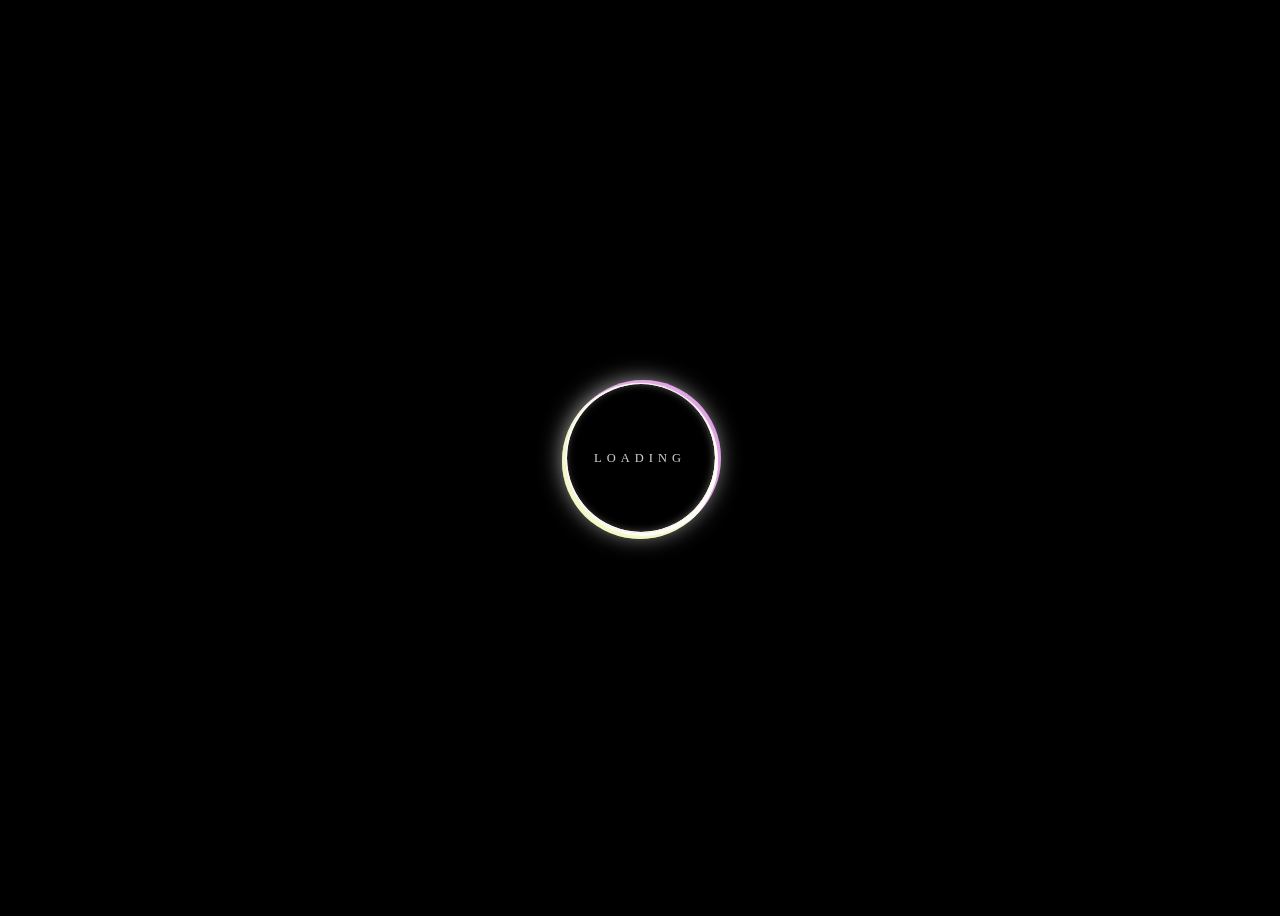
<file: 按钮旋转特效/index.html>
<!DOCTYPE html>
<html lang="en" >
<head>
  <meta charset="UTF-8">
  <title>Android Neon Loader</title>
  <style>
html {
font-size: 100%;
-webkit-font-smoothing: antialiased;
-moz-osx-font-smoothing: grayscale;
}

body {
  display: flex;
  justify-content: center;
  align-items: center;
  background-color: #000;
  height: 100vh;
  overflow: hidden;
}
</style>
<link rel="stylesheet" href="./style.css">

</head>
<body>
<!-- partial:index.partial.html -->
<div class="Loader" data-text="Loading">
  <span class="Loader__Circle"></span>
  <span class="Loader__Circle"></span>
  <span class="Loader__Circle"></span>
  <span class="Loader__Circle"></span>
</div>
<!-- partial -->
  
</body>
</html>
</file>
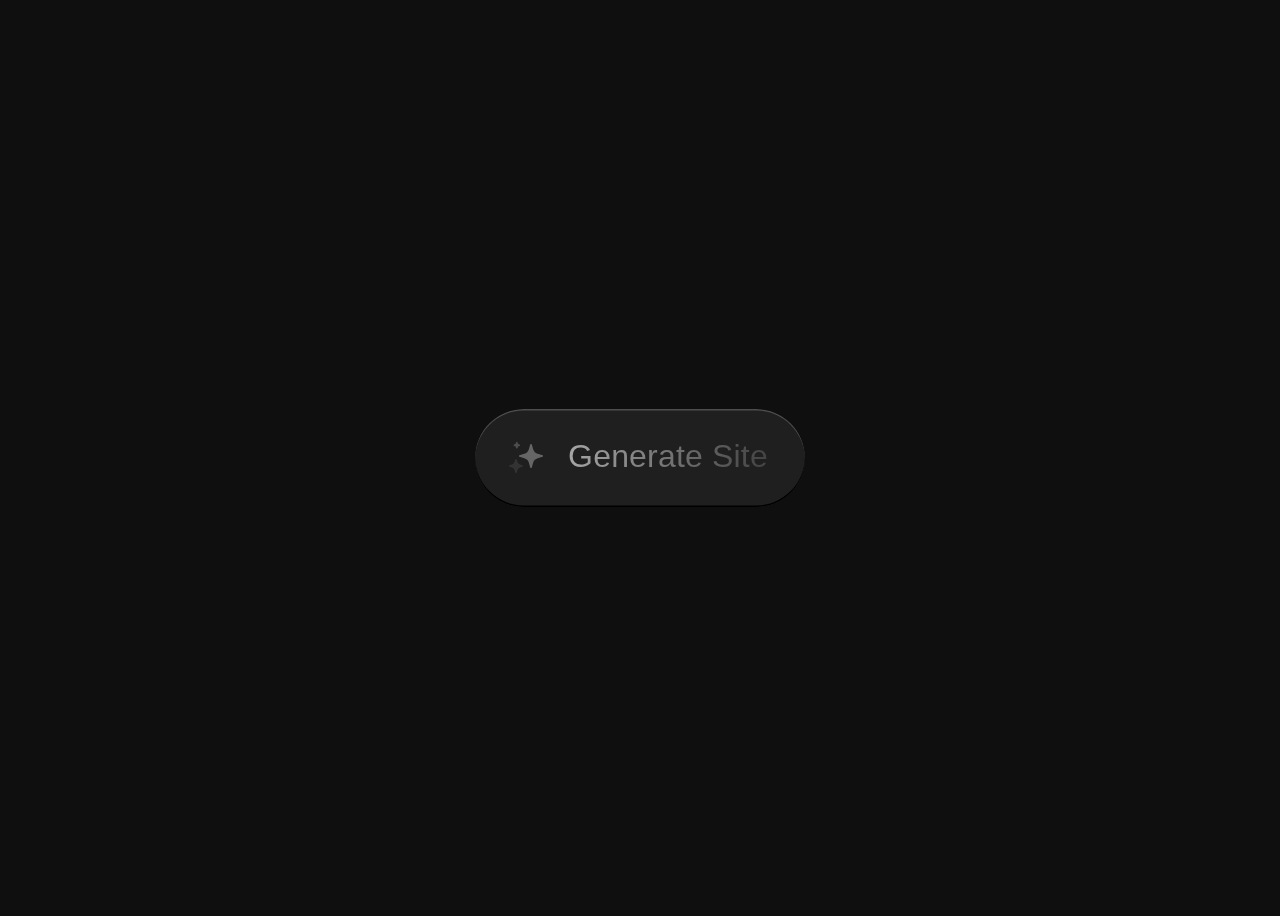
<file: button特效.html>
<!DOCTYPE html>
<html lang="en">
  <head>
    <meta charset="UTF-8" />
    <meta http-equiv="X-UA-Compatible" content="IE=edge" />
    <meta name="viewport" content="width=device-width, initial-scale=1.0" />
    <title>Document</title>
    <style>
      *,
      *:after,
      *:before {
        box-sizing: border-box;
      }
      :root {
        --transition: 0.25s;
        --spark: 1.8s;
      }

      body {
        --active: 0;
        background: hsl(260 calc(var(--active) * 97%) 6%);
        display: grid;
        place-items: center;
        min-height: 100vh;
        font-family: system-ui, sans-serif;
        transition: background var(--transition);
        overflow: hidden;
      }

      button {
        --cut: 0.1em;
        --active: 0;
        --bg: radial-gradient(
            40% 50% at center 100%,
            hsl(270 calc(var(--active) * 97%) 72% / var(--active)),
            transparent
          ),
          radial-gradient(
            80% 100% at center 120%,
            hsl(260 calc(var(--active) * 97%) 70% / var(--active)),
            transparent
          ),
          hsl(260 calc(var(--active) * 97%) calc((var(--active) * 44%) + 12%));
        background: var(--bg);
        font-size: 2rem;
        font-weight: 500;
        border: 0;
        cursor: pointer;
        padding: 0.9em 1.3em;
        display: flex;
        align-items: center;
        gap: 0.25em;
        white-space: nowrap;
        border-radius: 100px;
        position: relative;
        box-shadow: 0 0 calc(var(--active) * 6em) calc(var(--active) * 3em)
            hsl(260 97% 61% / 0.75),
          0 0.05em 0 0
            hsl(260 calc(var(--active) * 97%) calc((var(--active) * 50%) + 30%))
            inset,
          0 -0.05em 0 0 hsl(
              260 calc(var(--active) * 97%) calc(var(--active) * 60%)
            ) inset;
        transition: box-shadow var(--transition), scale var(--transition),
          background var(--transition);
        scale: calc(1 + (var(--active) * 0.1));
      }

      button:active {
        scale: 1;
      }

      svg {
        overflow: visible !important;
      }

      .sparkle path {
        color: hsl(0 0% calc((var(--active, 0) * 70%) + var(--base)));
        transform-box: fill-box;
        transform-origin: center;
        fill: currentColor;
        stroke: currentColor;
        animation-delay: calc((var(--transition) * 1.5) + (var(--delay) * 1s));
        animation-duration: 0.6s;
        transition: color var(--transition);
      }

      button:is(:hover, :focus-visible) path {
        animation-name: bounce;
      }

      @keyframes bounce {
        35%,
        65% {
          scale: var(--scale);
        }
      }
      .sparkle path:nth-of-type(1) {
        --scale: 0.5;
        --delay: 0.1;
        --base: 40%;
      }

      .sparkle path:nth-of-type(2) {
        --scale: 1.5;
        --delay: 0.2;
        --base: 20%;
      }

      .sparkle path:nth-of-type(3) {
        --scale: 2.5;
        --delay: 0.35;
        --base: 30%;
      }

      button:before {
        content: "";
        position: absolute;
        inset: -0.25em;
        z-index: -1;
        border: 0.25em solid hsl(260 97% 50% / 0.5);
        border-radius: 100px;
        opacity: var(--active, 0);
        transition: opacity var(--transition);
      }

      .spark {
        position: absolute;
        inset: 0;
        border-radius: 100px;
        rotate: 0deg;
        overflow: hidden;
        mask: linear-gradient(white, transparent 50%);
        animation: flip calc(var(--spark) * 2) infinite steps(2, end);
      }

      @keyframes flip {
        to {
          rotate: 360deg;
        }
      }

      .spark:before {
        content: "";
        position: absolute;
        width: 200%;
        aspect-ratio: 1;
        top: 0%;
        left: 50%;
        z-index: -1;
        translate: -50% -15%;
        rotate: 0;
        transform: rotate(-90deg);
        opacity: calc((var(--active)) + 0.4);
        background: conic-gradient(
          from 0deg,
          transparent 0 340deg,
          white 360deg
        );
        transition: opacity var(--transition);
        animation: rotate var(--spark) linear infinite both;
      }

      .spark:after {
        content: "";
        position: absolute;
        inset: var(--cut);
        border-radius: 100px;
      }

      .backdrop {
        position: absolute;
        inset: var(--cut);
        background: var(--bg);
        border-radius: 100px;
        transition: background var(--transition);
      }

      @keyframes rotate {
        to {
          transform: rotate(90deg);
        }
      }

      @supports (selector(:has(:is(+ *)))) {
        body:has(button:is(:hover, :focus-visible)) {
          --active: 1;
          --play-state: running;
        }
        .bodydrop {
          display: none;
        }
      }

      button:is(:hover, :focus-visible) ~ :is(.bodydrop, .particle-pen) {
        --active: 1;
        --play-state: runnin;
      }

      .bodydrop {
        background: hsl(260 calc(var(--active) * 97%) 6%);
        position: fixed;
        inset: 0;
        z-index: -1;
      }

      button:is(:hover, :focus-visible) {
        --active: 1;
        --play-state: running;
      }

      .sparkle-button {
        position: relative;
      }

      .particle-pen {
        position: absolute;
        width: 200%;
        aspect-ratio: 1;
        top: 50%;
        left: 50%;
        translate: -50% -50%;
        -webkit-mask: radial-gradient(white, transparent 65%);
        z-index: -1;
        opacity: var(--active, 0);
        transition: opacity var(--transition);
      }

      .particle {
        fill: white;
        width: calc(var(--size, 0.25) * 1rem);
        aspect-ratio: 1;
        position: absolute;
        top: calc(var(--y) * 1%);
        left: calc(var(--x) * 1%);
        opacity: var(--alpha, 1);
        animation: float-out calc(var(--duration, 1) * 1s)
          calc(var(--delay) * -1s) infinite linear;
        transform-origin: var(--origin-x, 1000%) var(--origin-y, 1000%);
        z-index: -1;
        animation-play-state: var(--play-state, paused);
      }

      .particle path {
        fill: hsl(0 0% 90%);
        stroke: none;
      }

      .particle:nth-of-type(even) {
        animation-direction: reverse;
      }

      @keyframes float-out {
        to {
          rotate: 360deg;
        }
      }

      .text {
        translate: 2% -6%;
        letter-spacing: 0.01ch;
        background: linear-gradient(
          90deg,
          hsl(0 0% calc((var(--active) * 100%) + 65%)),
          hsl(0 0% calc((var(--active) * 100%) + 26%))
        );
        -webkit-background-clip: text;
        color: transparent;
        transition: background var(--transition);
      }

      button svg {
        inline-size: 1.25em;
        translate: -25% -5%;
      }
    </style>
  </head>
  <body>
    <div class="sparkle-button">
      <button>
        <span class="spark"></span>
        <!-- <span class="spark"></span> -->
        <span class="backdrop"></span>
        <svg
          class="sparkle"
          viewBox="0 0 24 24"
          fill="none"
          xmlns="http://www.w3.org/2000/svg"
        >
          <path
            d="M14.187 8.096L15 5.25L15.813 8.096C16.0231 8.83114 16.4171 9.50062 16.9577 10.0413C17.4984 10.5819 18.1679 10.9759 18.903 11.186L21.75 12L18.904 12.813C18.1689 13.0231 17.4994 13.4171 16.9587 13.9577C16.4181 14.4984 16.0241 15.1679 15.814 15.903L15 18.75L14.187 15.904C13.9769 15.1689 13.5829 14.4994 13.0423 13.9587C12.5016 13.4181 11.8321 13.0241 11.097 12.814L8.25 12L11.096 11.187C11.8311 10.9769 12.5006 10.5829 13.0413 10.0423C13.5819 9.50162 13.9759 8.83214 14.186 8.097L14.187 8.096Z"
            fill="black"
            stroke="black"
            stroke-linecap="round"
            stroke-linejoin="round"
          />
          <path
            d="M6 14.25L5.741 15.285C5.59267 15.8785 5.28579 16.4206 4.85319 16.8532C4.42059 17.2858 3.87853 17.5927 3.285 17.741L2.25 18L3.285 18.259C3.87853 18.4073 4.42059 18.7142 4.85319 19.1468C5.28579 19.5794 5.59267 20.1215 5.741 20.715L6 21.75L6.259 20.715C6.40725 20.1216 6.71398 19.5796 7.14639 19.147C7.5788 18.7144 8.12065 18.4075 8.714 18.259L9.75 18L8.714 17.741C8.12065 17.5925 7.5788 17.2856 7.14639 16.853C6.71398 16.4204 6.40725 15.8784 6.259 15.285L6 14.25Z"
            fill="black"
            stroke="black"
            stroke-linecap="round"
            stroke-linejoin="round"
          />
          <path
            d="M6.5 4L6.303 4.5915C6.24777 4.75718 6.15472 4.90774 6.03123 5.03123C5.90774 5.15472 5.75718 5.24777 5.5915 5.303L5 5.5L5.5915 5.697C5.75718 5.75223 5.90774 5.84528 6.03123 5.96877C6.15472 6.09226 6.24777 6.24282 6.303 6.4085L6.5 7L6.697 6.4085C6.75223 6.24282 6.84528 6.09226 6.96877 5.96877C7.09226 5.84528 7.24282 5.75223 7.4085 5.697L8 5.5L7.4085 5.303C7.24282 5.24777 7.09226 5.15472 6.96877 5.03123C6.84528 4.90774 6.75223 4.75718 6.697 4.5915L6.5 4Z"
            fill="black"
            stroke="black"
            stroke-linecap="round"
            stroke-linejoin="round"
          />
        </svg>
        <span class="text">Generate Site</span>
      </button>
      <div class="bodydrop"></div>
      <span aria-hidden="true" class="particle-pen">
        <svg
          class="particle"
          viewBox="0 0 15 15"
          fill="none"
          xmlns="http://www.w3.org/2000/svg"
        >
          <path
            d="M6.937 3.846L7.75 1L8.563 3.846C8.77313 4.58114 9.1671 5.25062 9.70774 5.79126C10.2484 6.3319 10.9179 6.72587 11.653 6.936L14.5 7.75L11.654 8.563C10.9189 8.77313 10.2494 9.1671 9.70874 9.70774C9.1681 10.2484 8.77413 10.9179 8.564 11.653L7.75 14.5L6.937 11.654C6.72687 10.9189 6.3329 10.2494 5.79226 9.70874C5.25162 9.1681 4.58214 8.77413 3.847 8.564L1 7.75L3.846 6.937C4.58114 6.72687 5.25062 6.3329 5.79126 5.79226C6.3319 5.25162 6.72587 4.58214 6.936 3.847L6.937 3.846Z"
            fill="black"
            stroke="black"
            stroke-linecap="round"
            stroke-linejoin="round"
          />
        </svg>
        <svg
          class="particle"
          viewBox="0 0 15 15"
          fill="none"
          xmlns="http://www.w3.org/2000/svg"
        >
          <path
            d="M6.937 3.846L7.75 1L8.563 3.846C8.77313 4.58114 9.1671 5.25062 9.70774 5.79126C10.2484 6.3319 10.9179 6.72587 11.653 6.936L14.5 7.75L11.654 8.563C10.9189 8.77313 10.2494 9.1671 9.70874 9.70774C9.1681 10.2484 8.77413 10.9179 8.564 11.653L7.75 14.5L6.937 11.654C6.72687 10.9189 6.3329 10.2494 5.79226 9.70874C5.25162 9.1681 4.58214 8.77413 3.847 8.564L1 7.75L3.846 6.937C4.58114 6.72687 5.25062 6.3329 5.79126 5.79226C6.3319 5.25162 6.72587 4.58214 6.936 3.847L6.937 3.846Z"
            fill="black"
            stroke="black"
            stroke-linecap="round"
            stroke-linejoin="round"
          />
        </svg>
        <svg
          class="particle"
          viewBox="0 0 15 15"
          fill="none"
          xmlns="http://www.w3.org/2000/svg"
        >
          <path
            d="M6.937 3.846L7.75 1L8.563 3.846C8.77313 4.58114 9.1671 5.25062 9.70774 5.79126C10.2484 6.3319 10.9179 6.72587 11.653 6.936L14.5 7.75L11.654 8.563C10.9189 8.77313 10.2494 9.1671 9.70874 9.70774C9.1681 10.2484 8.77413 10.9179 8.564 11.653L7.75 14.5L6.937 11.654C6.72687 10.9189 6.3329 10.2494 5.79226 9.70874C5.25162 9.1681 4.58214 8.77413 3.847 8.564L1 7.75L3.846 6.937C4.58114 6.72687 5.25062 6.3329 5.79126 5.79226C6.3319 5.25162 6.72587 4.58214 6.936 3.847L6.937 3.846Z"
            fill="black"
            stroke="black"
            stroke-linecap="round"
            stroke-linejoin="round"
          />
        </svg>
        <svg
          class="particle"
          viewBox="0 0 15 15"
          fill="none"
          xmlns="http://www.w3.org/2000/svg"
        >
          <path
            d="M6.937 3.846L7.75 1L8.563 3.846C8.77313 4.58114 9.1671 5.25062 9.70774 5.79126C10.2484 6.3319 10.9179 6.72587 11.653 6.936L14.5 7.75L11.654 8.563C10.9189 8.77313 10.2494 9.1671 9.70874 9.70774C9.1681 10.2484 8.77413 10.9179 8.564 11.653L7.75 14.5L6.937 11.654C6.72687 10.9189 6.3329 10.2494 5.79226 9.70874C5.25162 9.1681 4.58214 8.77413 3.847 8.564L1 7.75L3.846 6.937C4.58114 6.72687 5.25062 6.3329 5.79126 5.79226C6.3319 5.25162 6.72587 4.58214 6.936 3.847L6.937 3.846Z"
            fill="black"
            stroke="black"
            stroke-linecap="round"
            stroke-linejoin="round"
          />
        </svg>
        <svg
          class="particle"
          viewBox="0 0 15 15"
          fill="none"
          xmlns="http://www.w3.org/2000/svg"
        >
          <path
            d="M6.937 3.846L7.75 1L8.563 3.846C8.77313 4.58114 9.1671 5.25062 9.70774 5.79126C10.2484 6.3319 10.9179 6.72587 11.653 6.936L14.5 7.75L11.654 8.563C10.9189 8.77313 10.2494 9.1671 9.70874 9.70774C9.1681 10.2484 8.77413 10.9179 8.564 11.653L7.75 14.5L6.937 11.654C6.72687 10.9189 6.3329 10.2494 5.79226 9.70874C5.25162 9.1681 4.58214 8.77413 3.847 8.564L1 7.75L3.846 6.937C4.58114 6.72687 5.25062 6.3329 5.79126 5.79226C6.3319 5.25162 6.72587 4.58214 6.936 3.847L6.937 3.846Z"
            fill="black"
            stroke="black"
            stroke-linecap="round"
            stroke-linejoin="round"
          />
        </svg>
        <svg
          class="particle"
          viewBox="0 0 15 15"
          fill="none"
          xmlns="http://www.w3.org/2000/svg"
        >
          <path
            d="M6.937 3.846L7.75 1L8.563 3.846C8.77313 4.58114 9.1671 5.25062 9.70774 5.79126C10.2484 6.3319 10.9179 6.72587 11.653 6.936L14.5 7.75L11.654 8.563C10.9189 8.77313 10.2494 9.1671 9.70874 9.70774C9.1681 10.2484 8.77413 10.9179 8.564 11.653L7.75 14.5L6.937 11.654C6.72687 10.9189 6.3329 10.2494 5.79226 9.70874C5.25162 9.1681 4.58214 8.77413 3.847 8.564L1 7.75L3.846 6.937C4.58114 6.72687 5.25062 6.3329 5.79126 5.79226C6.3319 5.25162 6.72587 4.58214 6.936 3.847L6.937 3.846Z"
            fill="black"
            stroke="black"
            stroke-linecap="round"
            stroke-linejoin="round"
          />
        </svg>
        <svg
          class="particle"
          viewBox="0 0 15 15"
          fill="none"
          xmlns="http://www.w3.org/2000/svg"
        >
          <path
            d="M6.937 3.846L7.75 1L8.563 3.846C8.77313 4.58114 9.1671 5.25062 9.70774 5.79126C10.2484 6.3319 10.9179 6.72587 11.653 6.936L14.5 7.75L11.654 8.563C10.9189 8.77313 10.2494 9.1671 9.70874 9.70774C9.1681 10.2484 8.77413 10.9179 8.564 11.653L7.75 14.5L6.937 11.654C6.72687 10.9189 6.3329 10.2494 5.79226 9.70874C5.25162 9.1681 4.58214 8.77413 3.847 8.564L1 7.75L3.846 6.937C4.58114 6.72687 5.25062 6.3329 5.79126 5.79226C6.3319 5.25162 6.72587 4.58214 6.936 3.847L6.937 3.846Z"
            fill="black"
            stroke="black"
            stroke-linecap="round"
            stroke-linejoin="round"
          />
        </svg>
        <svg
          class="particle"
          viewBox="0 0 15 15"
          fill="none"
          xmlns="http://www.w3.org/2000/svg"
        >
          <path
            d="M6.937 3.846L7.75 1L8.563 3.846C8.77313 4.58114 9.1671 5.25062 9.70774 5.79126C10.2484 6.3319 10.9179 6.72587 11.653 6.936L14.5 7.75L11.654 8.563C10.9189 8.77313 10.2494 9.1671 9.70874 9.70774C9.1681 10.2484 8.77413 10.9179 8.564 11.653L7.75 14.5L6.937 11.654C6.72687 10.9189 6.3329 10.2494 5.79226 9.70874C5.25162 9.1681 4.58214 8.77413 3.847 8.564L1 7.75L3.846 6.937C4.58114 6.72687 5.25062 6.3329 5.79126 5.79226C6.3319 5.25162 6.72587 4.58214 6.936 3.847L6.937 3.846Z"
            fill="black"
            stroke="black"
            stroke-linecap="round"
            stroke-linejoin="round"
          />
        </svg>
        <svg
          class="particle"
          viewBox="0 0 15 15"
          fill="none"
          xmlns="http://www.w3.org/2000/svg"
        >
          <path
            d="M6.937 3.846L7.75 1L8.563 3.846C8.77313 4.58114 9.1671 5.25062 9.70774 5.79126C10.2484 6.3319 10.9179 6.72587 11.653 6.936L14.5 7.75L11.654 8.563C10.9189 8.77313 10.2494 9.1671 9.70874 9.70774C9.1681 10.2484 8.77413 10.9179 8.564 11.653L7.75 14.5L6.937 11.654C6.72687 10.9189 6.3329 10.2494 5.79226 9.70874C5.25162 9.1681 4.58214 8.77413 3.847 8.564L1 7.75L3.846 6.937C4.58114 6.72687 5.25062 6.3329 5.79126 5.79226C6.3319 5.25162 6.72587 4.58214 6.936 3.847L6.937 3.846Z"
            fill="black"
            stroke="black"
            stroke-linecap="round"
            stroke-linejoin="round"
          />
        </svg>
        <svg
          class="particle"
          viewBox="0 0 15 15"
          fill="none"
          xmlns="http://www.w3.org/2000/svg"
        >
          <path
            d="M6.937 3.846L7.75 1L8.563 3.846C8.77313 4.58114 9.1671 5.25062 9.70774 5.79126C10.2484 6.3319 10.9179 6.72587 11.653 6.936L14.5 7.75L11.654 8.563C10.9189 8.77313 10.2494 9.1671 9.70874 9.70774C9.1681 10.2484 8.77413 10.9179 8.564 11.653L7.75 14.5L6.937 11.654C6.72687 10.9189 6.3329 10.2494 5.79226 9.70874C5.25162 9.1681 4.58214 8.77413 3.847 8.564L1 7.75L3.846 6.937C4.58114 6.72687 5.25062 6.3329 5.79126 5.79226C6.3319 5.25162 6.72587 4.58214 6.936 3.847L6.937 3.846Z"
            fill="black"
            stroke="black"
            stroke-linecap="round"
            stroke-linejoin="round"
          /></svg
        ><svg
          class="particle"
          viewBox="0 0 15 15"
          fill="none"
          xmlns="http://www.w3.org/2000/svg"
        >
          <path
            d="M6.937 3.846L7.75 1L8.563 3.846C8.77313 4.58114 9.1671 5.25062 9.70774 5.79126C10.2484 6.3319 10.9179 6.72587 11.653 6.936L14.5 7.75L11.654 8.563C10.9189 8.77313 10.2494 9.1671 9.70874 9.70774C9.1681 10.2484 8.77413 10.9179 8.564 11.653L7.75 14.5L6.937 11.654C6.72687 10.9189 6.3329 10.2494 5.79226 9.70874C5.25162 9.1681 4.58214 8.77413 3.847 8.564L1 7.75L3.846 6.937C4.58114 6.72687 5.25062 6.3329 5.79126 5.79226C6.3319 5.25162 6.72587 4.58214 6.936 3.847L6.937 3.846Z"
            fill="black"
            stroke="black"
            stroke-linecap="round"
            stroke-linejoin="round"
          /></svg
        ><svg
          class="particle"
          viewBox="0 0 15 15"
          fill="none"
          xmlns="http://www.w3.org/2000/svg"
        >
          <path
            d="M6.937 3.846L7.75 1L8.563 3.846C8.77313 4.58114 9.1671 5.25062 9.70774 5.79126C10.2484 6.3319 10.9179 6.72587 11.653 6.936L14.5 7.75L11.654 8.563C10.9189 8.77313 10.2494 9.1671 9.70874 9.70774C9.1681 10.2484 8.77413 10.9179 8.564 11.653L7.75 14.5L6.937 11.654C6.72687 10.9189 6.3329 10.2494 5.79226 9.70874C5.25162 9.1681 4.58214 8.77413 3.847 8.564L1 7.75L3.846 6.937C4.58114 6.72687 5.25062 6.3329 5.79126 5.79226C6.3319 5.25162 6.72587 4.58214 6.936 3.847L6.937 3.846Z"
            fill="black"
            stroke="black"
            stroke-linecap="round"
            stroke-linejoin="round"
          />
        </svg>
        <svg
          class="particle"
          viewBox="0 0 15 15"
          fill="none"
          xmlns="http://www.w3.org/2000/svg"
        >
          <path
            d="M6.937 3.846L7.75 1L8.563 3.846C8.77313 4.58114 9.1671 5.25062 9.70774 5.79126C10.2484 6.3319 10.9179 6.72587 11.653 6.936L14.5 7.75L11.654 8.563C10.9189 8.77313 10.2494 9.1671 9.70874 9.70774C9.1681 10.2484 8.77413 10.9179 8.564 11.653L7.75 14.5L6.937 11.654C6.72687 10.9189 6.3329 10.2494 5.79226 9.70874C5.25162 9.1681 4.58214 8.77413 3.847 8.564L1 7.75L3.846 6.937C4.58114 6.72687 5.25062 6.3329 5.79126 5.79226C6.3319 5.25162 6.72587 4.58214 6.936 3.847L6.937 3.846Z"
            fill="black"
            stroke="black"
            stroke-linecap="round"
            stroke-linejoin="round"
          /></svg
        ><svg
          class="particle"
          viewBox="0 0 15 15"
          fill="none"
          xmlns="http://www.w3.org/2000/svg"
        >
          <path
            d="M6.937 3.846L7.75 1L8.563 3.846C8.77313 4.58114 9.1671 5.25062 9.70774 5.79126C10.2484 6.3319 10.9179 6.72587 11.653 6.936L14.5 7.75L11.654 8.563C10.9189 8.77313 10.2494 9.1671 9.70874 9.70774C9.1681 10.2484 8.77413 10.9179 8.564 11.653L7.75 14.5L6.937 11.654C6.72687 10.9189 6.3329 10.2494 5.79226 9.70874C5.25162 9.1681 4.58214 8.77413 3.847 8.564L1 7.75L3.846 6.937C4.58114 6.72687 5.25062 6.3329 5.79126 5.79226C6.3319 5.25162 6.72587 4.58214 6.936 3.847L6.937 3.846Z"
            fill="black"
            stroke="black"
            stroke-linecap="round"
            stroke-linejoin="round"
          /></svg
        ><svg
          class="particle"
          viewBox="0 0 15 15"
          fill="none"
          xmlns="http://www.w3.org/2000/svg"
        >
          <path
            d="M6.937 3.846L7.75 1L8.563 3.846C8.77313 4.58114 9.1671 5.25062 9.70774 5.79126C10.2484 6.3319 10.9179 6.72587 11.653 6.936L14.5 7.75L11.654 8.563C10.9189 8.77313 10.2494 9.1671 9.70874 9.70774C9.1681 10.2484 8.77413 10.9179 8.564 11.653L7.75 14.5L6.937 11.654C6.72687 10.9189 6.3329 10.2494 5.79226 9.70874C5.25162 9.1681 4.58214 8.77413 3.847 8.564L1 7.75L3.846 6.937C4.58114 6.72687 5.25062 6.3329 5.79126 5.79226C6.3319 5.25162 6.72587 4.58214 6.936 3.847L6.937 3.846Z"
            fill="black"
            stroke="black"
            stroke-linecap="round"
            stroke-linejoin="round"
          /></svg
        ><svg
          class="particle"
          viewBox="0 0 15 15"
          fill="none"
          xmlns="http://www.w3.org/2000/svg"
        >
          <path
            d="M6.937 3.846L7.75 1L8.563 3.846C8.77313 4.58114 9.1671 5.25062 9.70774 5.79126C10.2484 6.3319 10.9179 6.72587 11.653 6.936L14.5 7.75L11.654 8.563C10.9189 8.77313 10.2494 9.1671 9.70874 9.70774C9.1681 10.2484 8.77413 10.9179 8.564 11.653L7.75 14.5L6.937 11.654C6.72687 10.9189 6.3329 10.2494 5.79226 9.70874C5.25162 9.1681 4.58214 8.77413 3.847 8.564L1 7.75L3.846 6.937C4.58114 6.72687 5.25062 6.3329 5.79126 5.79226C6.3319 5.25162 6.72587 4.58214 6.936 3.847L6.937 3.846Z"
            fill="black"
            stroke="black"
            stroke-linecap="round"
            stroke-linejoin="round"
          /></svg
        ><svg
          class="particle"
          viewBox="0 0 15 15"
          fill="none"
          xmlns="http://www.w3.org/2000/svg"
        >
          <path
            d="M6.937 3.846L7.75 1L8.563 3.846C8.77313 4.58114 9.1671 5.25062 9.70774 5.79126C10.2484 6.3319 10.9179 6.72587 11.653 6.936L14.5 7.75L11.654 8.563C10.9189 8.77313 10.2494 9.1671 9.70874 9.70774C9.1681 10.2484 8.77413 10.9179 8.564 11.653L7.75 14.5L6.937 11.654C6.72687 10.9189 6.3329 10.2494 5.79226 9.70874C5.25162 9.1681 4.58214 8.77413 3.847 8.564L1 7.75L3.846 6.937C4.58114 6.72687 5.25062 6.3329 5.79126 5.79226C6.3319 5.25162 6.72587 4.58214 6.936 3.847L6.937 3.846Z"
            fill="black"
            stroke="black"
            stroke-linecap="round"
            stroke-linejoin="round"
          /></svg
        ><svg
          class="particle"
          viewBox="0 0 15 15"
          fill="none"
          xmlns="http://www.w3.org/2000/svg"
        >
          <path
            d="M6.937 3.846L7.75 1L8.563 3.846C8.77313 4.58114 9.1671 5.25062 9.70774 5.79126C10.2484 6.3319 10.9179 6.72587 11.653 6.936L14.5 7.75L11.654 8.563C10.9189 8.77313 10.2494 9.1671 9.70874 9.70774C9.1681 10.2484 8.77413 10.9179 8.564 11.653L7.75 14.5L6.937 11.654C6.72687 10.9189 6.3329 10.2494 5.79226 9.70874C5.25162 9.1681 4.58214 8.77413 3.847 8.564L1 7.75L3.846 6.937C4.58114 6.72687 5.25062 6.3329 5.79126 5.79226C6.3319 5.25162 6.72587 4.58214 6.936 3.847L6.937 3.846Z"
            fill="black"
            stroke="black"
            stroke-linecap="round"
            stroke-linejoin="round"
          /></svg
        ><svg
          class="particle"
          viewBox="0 0 15 15"
          fill="none"
          xmlns="http://www.w3.org/2000/svg"
        >
          <path
            d="M6.937 3.846L7.75 1L8.563 3.846C8.77313 4.58114 9.1671 5.25062 9.70774 5.79126C10.2484 6.3319 10.9179 6.72587 11.653 6.936L14.5 7.75L11.654 8.563C10.9189 8.77313 10.2494 9.1671 9.70874 9.70774C9.1681 10.2484 8.77413 10.9179 8.564 11.653L7.75 14.5L6.937 11.654C6.72687 10.9189 6.3329 10.2494 5.79226 9.70874C5.25162 9.1681 4.58214 8.77413 3.847 8.564L1 7.75L3.846 6.937C4.58114 6.72687 5.25062 6.3329 5.79126 5.79226C6.3319 5.25162 6.72587 4.58214 6.936 3.847L6.937 3.846Z"
            fill="black"
            stroke="black"
            stroke-linecap="round"
            stroke-linejoin="round"
          /></svg
        ><svg
          class="particle"
          viewBox="0 0 15 15"
          fill="none"
          xmlns="http://www.w3.org/2000/svg"
        >
          <path
            d="M6.937 3.846L7.75 1L8.563 3.846C8.77313 4.58114 9.1671 5.25062 9.70774 5.79126C10.2484 6.3319 10.9179 6.72587 11.653 6.936L14.5 7.75L11.654 8.563C10.9189 8.77313 10.2494 9.1671 9.70874 9.70774C9.1681 10.2484 8.77413 10.9179 8.564 11.653L7.75 14.5L6.937 11.654C6.72687 10.9189 6.3329 10.2494 5.79226 9.70874C5.25162 9.1681 4.58214 8.77413 3.847 8.564L1 7.75L3.846 6.937C4.58114 6.72687 5.25062 6.3329 5.79126 5.79226C6.3319 5.25162 6.72587 4.58214 6.936 3.847L6.937 3.846Z"
            fill="black"
            stroke="black"
            stroke-linecap="round"
            stroke-linejoin="round"
          />
        </svg>
      </span>
    </div>
  </body>
</html>
<script>
  // JavaScript used to set randomness for particles.
  // Could be done via SSR

  const RANDOM = (min, max) =>
    Math.floor(Math.random() * (max - min + 1) + min);
  const PARTICLES = document.querySelectorAll(".particle");
  PARTICLES.forEach((P) => {
    P.setAttribute(
      "style",
      `
		--x: ${RANDOM(20, 80)};
		--y: ${RANDOM(20, 80)};
		--duration: ${RANDOM(6, 20)};
		--delay: ${RANDOM(1, 10)};
		--alpha: ${RANDOM(40, 90) / 100};
		--origin-x: ${Math.random() > 0.5 ? RANDOM(300, 800) * -1 : RANDOM(300, 800)}%;
		--origin-y: ${Math.random() > 0.5 ? RANDOM(300, 800) * -1 : RANDOM(300, 800)}%;
		--size: ${RANDOM(40, 90) / 100};
	`
    );
  });
</script>
</file>
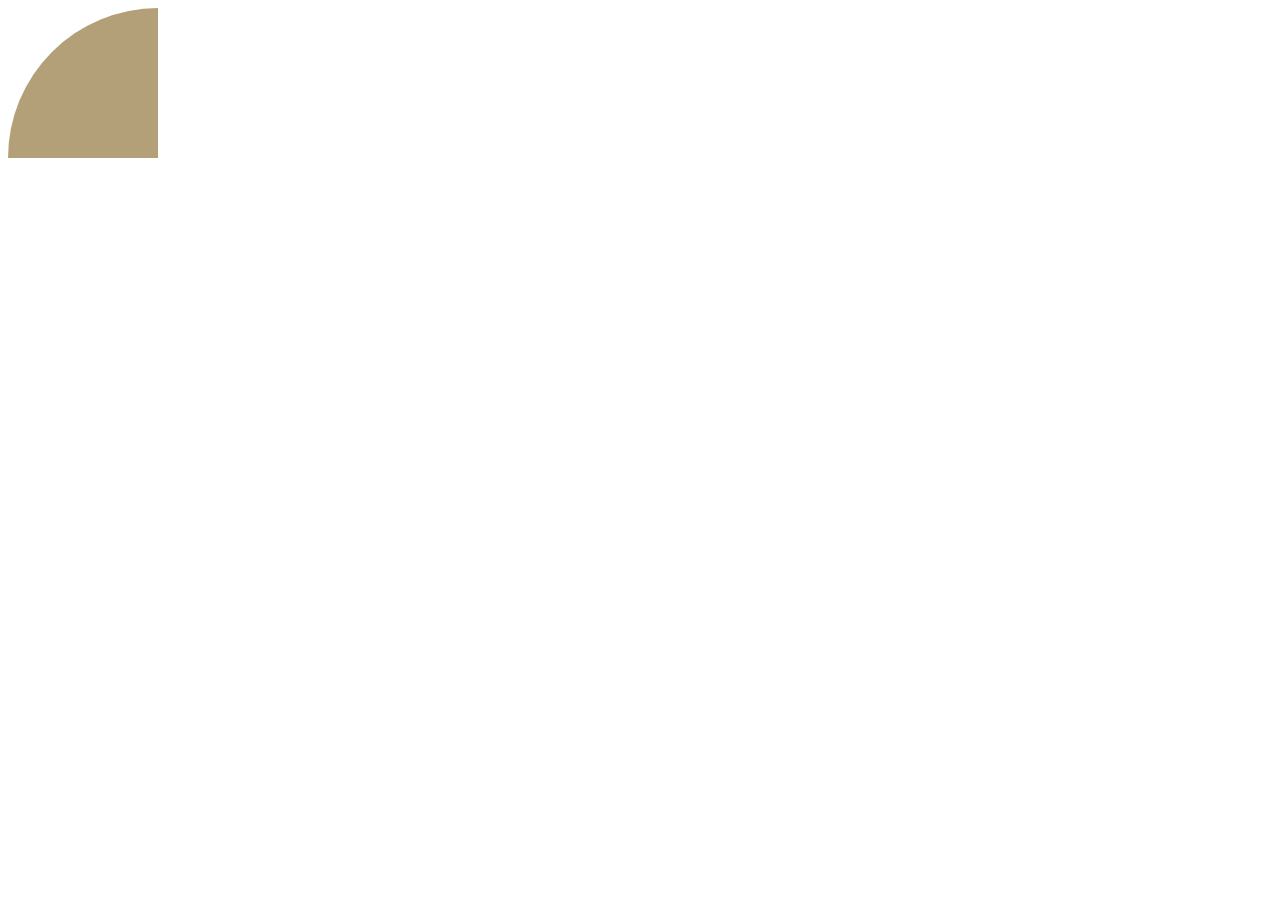
<file: 四分之一圆.html>
<!DOCTYPE html>
<html lang="en">
  <head>
    <meta charset="UTF-8" />
    <meta http-equiv="X-UA-Compatible" content="IE=edge" />
    <meta name="viewport" content="width=device-width, initial-scale=1.0" />
    <title>Document</title>
  </head>
  <style>
    .ellipse {
      width: 150px;
      height: 150px;
      background: #b4a078;
      border-radius: 100% 0 0 0;
    }
  </style>
  <body>
    <div class="ellipse"></div>
  </body>
</html>
</file>
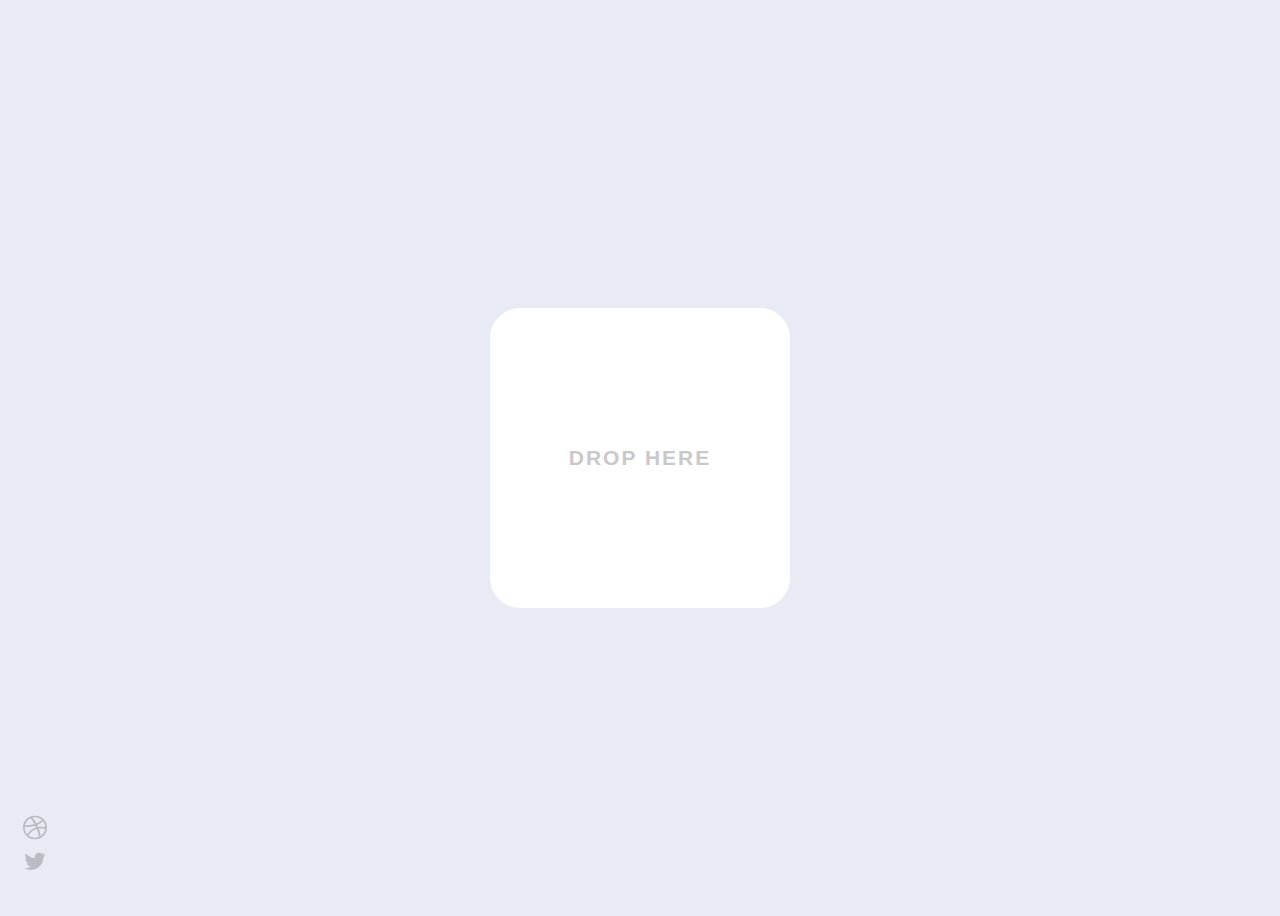
<file: 图片上传.html>
<!DOCTYPE html>
<html lang="en">
  <head>
    <meta charset="UTF-8" />
    <meta http-equiv="X-UA-Compatible" content="IE=edge" />
    <meta name="viewport" content="width=device-width, initial-scale=1.0" />
    <title>图片上传</title>
    <style>
      .upload {
        --background: #ffffff;
        --text-drop: #cac8ca;
        --text-upload: #2d2c2f;
        --progress-color: #e7e5e7;
        --check-color: var(--text-upload);
        --border-radius: 30px;
        width: 300px;
        height: 300px;
        position: relative;
        display: flex;
        justify-content: center;
        align-items: center;
        &::before {
          content: "";
          display: block;
          width: 100%;
          height: 100%;
          background: var(--background);
          border-radius: var(--border-radius);
          transition: all 0.3s ease-out;
          box-shadow: var(--shadow-x, 0px) var(--shadow-y, 1px)
            var(--shadow-blur, 3px) rgba(#000, 0.1);
          transform: scale(var(--scale, 1));
        }
        .drop-here {
          position: absolute;
          width: 100%;
          height: 100%;
          outline: none;
          border-radius: var(--border-radius);
          opacity: var(--opacity, 0);
          overflow: hidden;
          cursor: pointer;
          text-indent: -9999px;
          z-index: 1;
        }
        .text {
          position: absolute;
          font-size: 21px;
          text-transform: uppercase;
          letter-spacing: 2px;
          font-weight: bold;
          &.text-drop {
            color: var(--text-drop);
            opacity: var(--opacity, 1);
            transition: opacity 0.15s ease-out 0.15s;
          }
          &.text-upload {
            color: var(--text-upload);
            opacity: var(--opacity, 0);
            transition: opacity 0.15s ease-out;
          }
        }
        .progress-wrapper {
          position: absolute;
          .progress {
            fill: none;
            stroke: var(--progress-color);
            stroke-width: 3;
            stroke-dasharray: 722;
            stroke-dashoffset: 722;
          }
        }
        .check-wrapper {
          position: absolute;
          opacity: var(--opacity, 0);
          transform: scale(var(--scale, 0.9)) rotate(var(--rotate, 3deg));
          transition: transform 0.15s ease-in-out, opacity 0.15s ease-in;
          .check {
            width: 100px;
            width: 100px;
            fill: none;
            stroke: var(--check-color);
            stroke-width: 7;
            stroke-linecap: round;
            stroke-linejoin: round;
            stroke-dasharray: 100 0;
            stroke-dashoffset: 100;
          }
        }
        .shadow {
          opacity: var(--opacity, 0);
          overflow: hidden;
          position: absolute;
          height: 100%;
          width: 100%;
          border-radius: var(--border-radius);
          filter: blur(25px);
          z-index: -1;
          transition: all 0.5s ease;
          &::before {
            content: "";
            position: absolute;
            top: -25%;
            left: -25%;
            height: 150%;
            width: 150%;
            background: conic-gradient(
              #4b82d4,
              #6a29e9,
              #4b82d4,
              #6a29e9,
              #c58357,
              #ffc940,
              #4b82d4
            );
            animation: shadow-animate 5s linear infinite;
          }
        }
        &.drag {
          --scale: 1.03;
          --shadow-y: 5px;
          --shadow-blur: 20px;
        }
        &.drop {
          .text {
            &.text-drop {
              --opacity: 0;
              transition: opacity 0.15s ease-out;
            }
            &.text-upload {
              --opacity: 1;
              transition: opacity 0.15s ease-out 0.15s;
            }
          }
          .shadow {
            --opacity: 1;
          }
          .progress-wrapper {
            opacity: var(--opacity, 1);
            transform: scale(var(--scale, 1)) rotate(var(--rotate, -90deg));
            .progress {
              animation: progress-animate 3s ease 0.3s forwards;
            }
          }
        }
        &.done {
          --opacity: 0;
          .text {
            &.text-upload {
              --opacity: 0;
            }
          }
          .shadow {
            --opacity: 0;
          }
          .progress-wrapper {
            --scale: 0.95;
            transition: transform 0.3s, opacity 0.3s;
          }
          .check-wrapper {
            --opacity: 1;
            --scale: 1;
            --rotate: 0deg;
            transition: transform 0.5s ease-in-out 0.3s,
              opacity 0.5s ease-in 0.3s;
            .check {
              animation: check-animate 0.5s ease-in-out 0.3s forwards;
            }
          }
        }
      }

      @keyframes shadow-animate {
        0% {
          transform: rotate(0deg);
        }
        100% {
          transform: rotate(360deg);
        }
      }

      @keyframes progress-animate {
        0% {
          stroke-dashoffset: 722;
        }
        20% {
          stroke-dashoffset: 500;
        }
        50% {
          stroke-dashoffset: 322;
        }
        55% {
          stroke-dashoffset: 300;
        }
        100% {
          stroke-dashoffset: 0;
        }
      }

      @keyframes check-animate {
        0% {
          stroke-dasharray: 0 100;
          stroke-dashoffset: 0;
        }
        100% {
          stroke-dasharray: 100 0;
          stroke-dashoffset: 100;
        }
      }

      body {
        background: #e8ebf3;
        height: 100vh;
        font-family: "Roboto", sans-serif;
        font-size: 16px;
        display: flex;
        flex-direction: column;
        justify-content: center;
        align-items: center;
        .socials {
          position: fixed;
          display: block;
          left: 20px;
          bottom: 20px;
          > a {
            display: block;
            width: 30px;
            opacity: 0.2;
            transform: scale(var(--scale, 0.8));
            transition: transform 0.3s cubic-bezier(0.38, -0.12, 0.24, 1.91);
            &:hover {
              --scale: 1;
            }
          }
        }
      }
    </style>
  </head>
  <body>
    <div class="upload">
      <input type="file" title="" class="drop-here" />
      <div class="text text-drop">drop here</div>
      <div class="text text-upload">uploading</div>
      <svg class="progress-wrapper" width="300" height="300">
        <circle class="progress" r="115" cx="150" cy="150"></circle>
      </svg>
      <svg class="check-wrapper" width="130" height="130">
        <polyline class="check" points="100.2,40.2 51.5,88.8 29.8,67.5 " />
      </svg>
      <div class="shadow"></div>
    </div>

    <div class="socials">
      <a
        class="dribbble"
        href="https://dribbble.com/shots/8571590-Upload-Animation"
        target="_blank"
        ><svg
          xmlns="http://www.w3.org/2000/svg"
          width="30"
          height="30"
          viewBox="0 0 32 32"
        >
          <path
            fill-rule="evenodd"
            clip-rule="evenodd"
            fill="black"
            d="M16 0C7.16703 0 0 7.16703 0 16C0 24.833 7.16703 32 16 32C24.8156 32 32 24.833 32 16C32 7.16703 24.8156 0 16 0ZM26.5683 7.37527C28.4772 9.70065 29.6226 12.6681 29.6573 15.8785C29.2061 15.7918 24.6941 14.872 20.1475 15.4447C20.0434 15.2191 19.9566 14.9761 19.8525 14.7332C19.5748 14.0738 19.2625 13.397 18.9501 12.7549C23.9826 10.7072 26.2733 7.75705 26.5683 7.37527ZM16 2.36009C19.4707 2.36009 22.6464 3.66161 25.0586 5.7961C24.8156 6.14317 22.7505 8.90239 17.8915 10.7245C15.6529 6.61171 13.1714 3.24512 12.7896 2.72451C13.8134 2.48156 14.8894 2.36009 16 2.36009ZM10.1866 3.64425C10.551 4.13015 12.9805 7.5141 15.2538 11.5401C8.86768 13.2408 3.22777 13.2061 2.62039 13.2061C3.50542 8.9718 6.36876 5.44902 10.1866 3.64425ZM2.32538 16.0174C2.32538 15.8785 2.32538 15.7397 2.32538 15.6009C2.9154 15.6182 9.54447 15.705 16.3644 13.6573C16.7636 14.4208 17.128 15.2017 17.4751 15.9826C17.3015 16.0347 17.1106 16.0868 16.9371 16.1388C9.89154 18.4121 6.14317 24.6247 5.8308 25.1453C3.6616 22.7332 2.32538 19.5228 2.32538 16.0174ZM16 29.6746C12.8416 29.6746 9.92625 28.5987 7.61822 26.7939C7.86117 26.2907 10.6377 20.9458 18.3427 18.256C18.3774 18.2386 18.3948 18.2386 18.4295 18.2213C20.3557 23.2017 21.1367 27.3839 21.3449 28.5813C19.6963 29.2928 17.8915 29.6746 16 29.6746ZM23.6182 27.3319C23.4794 26.4989 22.7505 22.5076 20.9631 17.5965C25.2495 16.9197 28.9978 18.0304 29.4664 18.1866C28.8764 21.987 26.6898 25.2668 23.6182 27.3319Z"
            fill="#EA4C89"
          ></path></svg></a>
      <a class="twitter" href="https://twitter.com/MilanRaring" target="_blank"
        ><svg
          xmlns="http://www.w3.org/2000/svg"
          width="30"
          height="30"
          viewBox="0 0 72 72"
        >
          <path
            fill="black"
            d="M67.812 16.141a26.246 26.246 0 0 1-7.519 2.06 13.134 13.134 0 0 0 5.756-7.244 26.127 26.127 0 0 1-8.313 3.176A13.075 13.075 0 0 0 48.182 10c-7.229 0-13.092 5.861-13.092 13.093 0 1.026.118 2.021.338 2.981-10.885-.548-20.528-5.757-26.987-13.679a13.048 13.048 0 0 0-1.771 6.581c0 4.542 2.312 8.551 5.824 10.898a13.048 13.048 0 0 1-5.93-1.638c-.002.055-.002.11-.002.162 0 6.345 4.513 11.638 10.504 12.84a13.177 13.177 0 0 1-3.449.457c-.846 0-1.667-.078-2.465-.231 1.667 5.2 6.499 8.986 12.23 9.09a26.276 26.276 0 0 1-16.26 5.606A26.21 26.21 0 0 1 4 55.976a37.036 37.036 0 0 0 20.067 5.882c24.083 0 37.251-19.949 37.251-37.249 0-.566-.014-1.134-.039-1.694a26.597 26.597 0 0 0 6.533-6.774z"
          ></path></svg></a>
    </div>
  </body>
</html>
<script>
  var fileUpload = document.querySelector(".upload");

  fileUpload.addEventListener("dragover", function () {
    this.classList.add("drag");
    this.classList.remove("drop", "done");
  });

  fileUpload.addEventListener("dragleave", function () {
    this.classList.remove("drag");
  });

  fileUpload.addEventListener("drop", start, false);
  fileUpload.addEventListener("change", start, false);

  function start() {
    this.classList.remove("drag");
    this.classList.add("drop");
    setTimeout(() => this.classList.add("done"), 3000);
  }
</script>
</file>
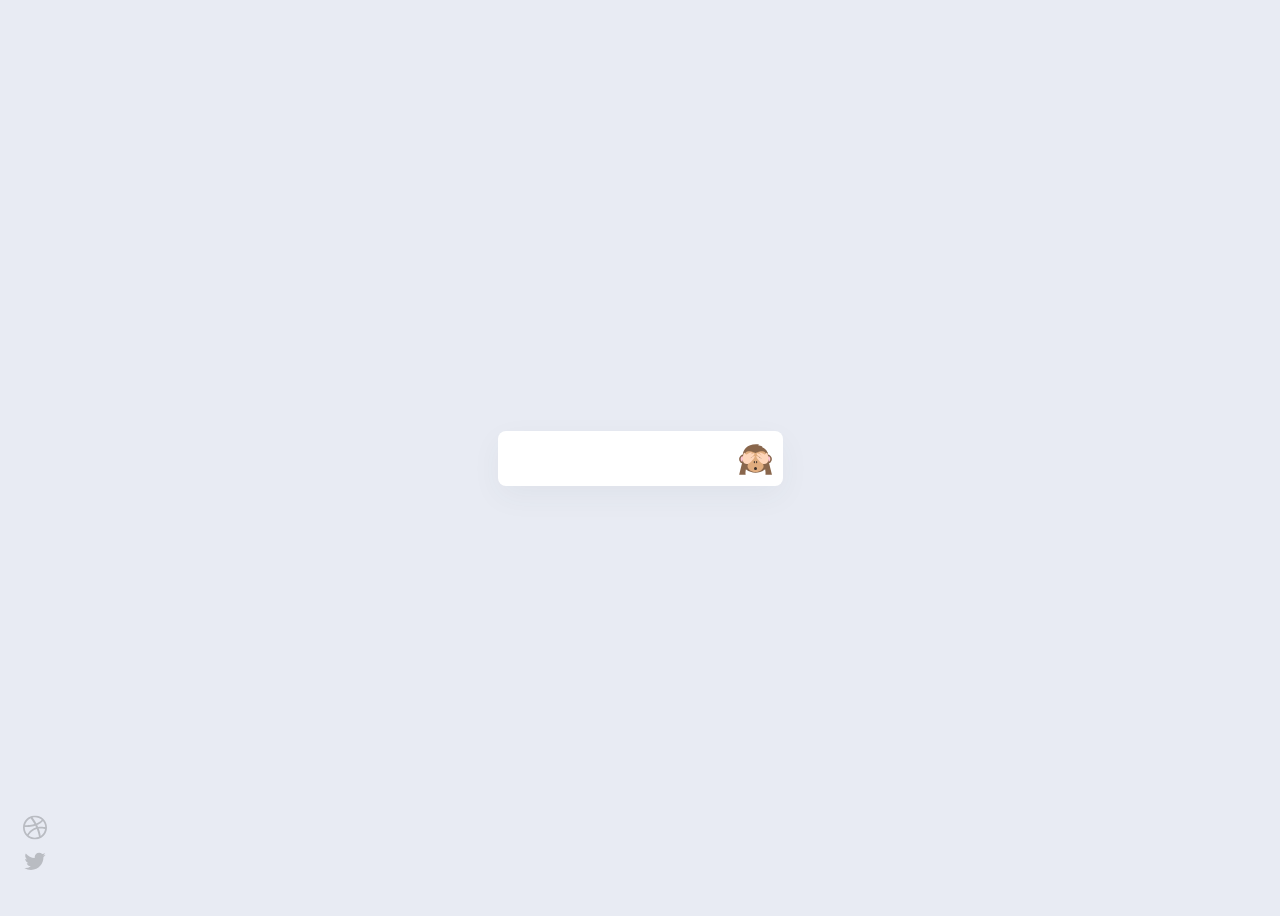
<file: 密码框动画.html>
<!DOCTYPE html>
<html lang="en">
  <head>
    <meta charset="UTF-8" />
    <meta http-equiv="X-UA-Compatible" content="IE=edge" />
    <meta name="viewport" content="width=device-width, initial-scale=1.0" />
    <title>密码框动画</title>
    <style>
      .password {
        --background: #ffffff;
        --text-color: #414856;
        --border-radius: 8px;
        --width: 210px;
        --height: 55px;
        background: var(--background);
        width: var(--width);
        height: var(--height);
        padding: 0 var(--height) 0 20px;
        position: relative;
        line-height: var(--height);
        border-radius: var(--border-radius);
        box-shadow: 0 10px 30px rgba(65, 72, 86, 0.05);
      }

      .password .password-checkbox {
        position: absolute;
        width: var(--height);
        height: 100%;
        right: 0;
        top: 0;
        margin: 0;
        z-index: 1;
        appearance: none;
        outline: none;
        cursor: pointer;
      }

      .password .monkey,
      .password .monkey-hands {
        position: absolute;
        width: var(--height);
        height: 100%;
        right: 0;
        top: 0;
        margin: 0;
        z-index: 1;
        display: flex;
        justify-content: center;
        align-items: center;
      }

      .password .monkey svg,
      .password .monkey-hands svg {
        height: calc(var(--height) - 20px);
        width: calc(var(--height) - 20px);
      }

      .password .monkey {
        cursor: pointer;
      }

      .password .monkey::before {
        content: "";
        position: absolute;
        transition: all 0.2s ease;
        width: 3px;
        height: 0px;
        border-radius: 50%;
        top: 36px;
        border-bottom: 3px solid #3c302a;
      }

      .password .monkey-hands {
        z-index: 2;
        perspective: 80px;
        pointer-events: none;
      }

      .password .monkey-hands svg {
        transition: transform 0.2s ease-in, opacity 0.1s;
        transform-origin: 50% 100%;
      }

      .password .password-wrapper {
        overflow: hidden;
        position: relative;
      }

      .password .password-wrapper .password-input,
      .password .password-wrapper .password-text,
      .password .password-wrapper .password-dots {
        letter-spacing: 2px;
        color: var(--text-color);
      }

      .password .password-wrapper .password-input {
        width: 100%;
        height: 100%;
        border: 0;
        outline: none;
        padding: 0;
        background: none;
        color: transparent;
      }

      .password .password-wrapper .password-input::selection {
        background: var(--background);
        color: var(--background);
      }

      .password .password-wrapper .password-text,
      .password .password-wrapper .password-dots {
        position: absolute;
        top: 0;
        left: 0;
        height: 100%;
        pointer-events: none;
        line-height: var(--height);
        display: inline-flex;
        justify-content: center;
        align-items: center;
      }

      .password .password-wrapper .password-text > span,
      .password .password-wrapper .password-dots > span {
        transition: all 0.5s ease;
        display: inline-block;
        opacity: var(--opacity, 0);
      }

      .password .password-wrapper .password-text.cursor::after,
      .password .password-wrapper .password-dots.cursor::after {
        content: "";
        width: 1px;
        height: 20px;
        -webkit-text-security: none;
        background: rgba(65, 72, 86, 0.5);
        opacity: var(--opacity, 0);
        display: inline-block;
        animation: blink 0.75s linear infinite alternate;
      }

      .password .password-wrapper .password-dots {
        letter-spacing: 6px;
        -webkit-text-security: disc;
        font-family: "text-security-disc";
      }

      .password.show .monkey-hands svg {
        transform: perspective(100px) rotateX(-90deg);
        perspective-origin: bottom;
        opacity: var(--opacity, 0);
        transition: transform 0.2s ease, opacity 0.1s 0.1s;
      }

      .password.show .monkey::before {
        content: "";
        border-radius: 45%;
        width: 9px;
        height: 6px;
        border: 0;
        border-bottom: 2px solid #3c302a;
        top: 30px;
      }

      .password.show .password-wrapper .password-text > span {
        animation: bounce 1s cubic-bezier(0, 1.26, 0.42, 1.26) forwards;
      }

      .password.show .password-wrapper .password-text > span:nth-child(1) {
        animation-delay: 0.04s;
      }

      .password.show .password-wrapper .password-text > span:nth-child(2) {
        animation-delay: 0.08s;
      }

      .password.show .password-wrapper .password-text > span:nth-child(3) {
        animation-delay: 0.12s;
      }

      .password.show .password-wrapper .password-text > span:nth-child(4) {
        animation-delay: 0.16s;
      }

      .password.show .password-wrapper .password-text > span:nth-child(5) {
        animation-delay: 0.2s;
      }

      .password.show .password-wrapper .password-text > span:nth-child(6) {
        animation-delay: 0.24s;
      }

      .password.show .password-wrapper .password-text > span:nth-child(7) {
        animation-delay: 0.28s;
      }

      .password.show .password-wrapper .password-text > span:nth-child(8) {
        animation-delay: 0.32s;
      }

      .password.show .password-wrapper .password-text > span:nth-child(9) {
        animation-delay: 0.36s;
      }

      .password.show .password-wrapper .password-text.cursor > span {
        animation: none;
        opacity: var(--opacity, 1);
      }

      .password.show .password-wrapper .password-text.cursor > span:last-child {
        animation: bounce 1s cubic-bezier(0, 1.26, 0.42, 1.26) forwards
          alternate;
        opacity: var(--opacity, 0);
      }

      .password.show .password-wrapper .password-dots.cursor::after {
        display: none;
      }

      .password:not(.show) .password-wrapper .password-text.cursor::after {
        display: none;
      }

      .password:not(.show) .password-wrapper .password-dots > span {
        animation: bounce 1s cubic-bezier(0, 1.26, 0.42, 1.26) forwards
          alternate;
      }

      .password:not(.show)
        .password-wrapper
        .password-dots
        > span:nth-child(1) {
        animation-delay: 0.04s;
      }

      .password:not(.show)
        .password-wrapper
        .password-dots
        > span:nth-child(2) {
        animation-delay: 0.08s;
      }

      .password:not(.show)
        .password-wrapper
        .password-dots
        > span:nth-child(3) {
        animation-delay: 0.12s;
      }

      .password:not(.show)
        .password-wrapper
        .password-dots
        > span:nth-child(4) {
        animation-delay: 0.16s;
      }

      .password:not(.show)
        .password-wrapper
        .password-dots
        > span:nth-child(5) {
        animation-delay: 0.2s;
      }

      .password:not(.show)
        .password-wrapper
        .password-dots
        > span:nth-child(6) {
        animation-delay: 0.24s;
      }

      .password:not(.show)
        .password-wrapper
        .password-dots
        > span:nth-child(7) {
        animation-delay: 0.28s;
      }

      .password:not(.show)
        .password-wrapper
        .password-dots
        > span:nth-child(8) {
        animation-delay: 0.32s;
      }

      .password:not(.show)
        .password-wrapper
        .password-dots
        > span:nth-child(9) {
        animation-delay: 0.36s;
      }

      .password:not(.show) .password-wrapper .password-dots.cursor > span {
        animation: none;
        opacity: var(--opacity, 1);
      }

      .password:not(.show)
        .password-wrapper
        .password-dots.cursor
        > span:last-child {
        animation: bounce 1s cubic-bezier(0, 1.26, 0.42, 1.26) forwards
          alternate;
        opacity: var(--opacity, 0);
      }

      @keyframes bounce {
        0% {
          opacity: 0;
          transform: translateY(12px);
        }
        30% {
          transform: translateY(0px);
          animation-timing-function: ease;
        }
        35% {
          transform: translateY(1px);
          animation-timing-function: ease;
        }
        100% {
          opacity: 1;
          transform: translateY(0px);
        }
      }

      @keyframes blink {
        25% {
          opacity: 0;
        }
        100% {
          opacity: 1;
        }
      }

      body {
        background: #e8ebf3;
        height: 100vh;
        font: 400 16px "Poppins", sans-serif;
        display: flex;
        flex-direction: column;
        justify-content: center;
        align-items: center;
      }

      body .socials {
        position: fixed;
        display: block;
        left: 20px;
        bottom: 20px;
      }

      body .socials > a {
        display: block;
        width: 30px;
        opacity: var(--opacity, 0.2);
        transform: scale(var(--scale, 0.8));
        transition: transform 0.3s cubic-bezier(0.38, -0.12, 0.24, 1.91);
      }

      body .socials > a:hover {
        --scale: 1;
      }
    </style>
  </head>
  <body>
    <div class="password">
      <div class="monkey-hands">
        <svg>
          <use xlink:href="#monkey-hands" />
        </svg>
      </div>
      <div class="monkey">
        <svg>
          <use xlink:href="#monkey" />
        </svg>
      </div>
      <div class="password-wrapper">
        <input
          type="text"
          class="password-input"
          value="password"
          spellcheck="false"
          maxlength="9"
        />
        <span class="password-text"></span>
        <span class="password-dots"></span>
      </div>
    </div>

    <svg xmlns="http://www.w3.org/2000/svg" style="display: none">
      <symbol
        xmlns="http://www.w3.org/2000/svg"
        width="35"
        height="35"
        viewBox="0 0 64 64"
        id="monkey-hands"
      >
        <path
          fill="#89664C"
          d="M9.4,32.5L2.1,61.9H14c-1.6-7.7,4-21,4-21L9.4,32.5z"
        />
        <path
          fill="#FFD6BB"
          d="M15.8,24.8c0,0,4.9-4.5,9.5-3.9c2.3,0.3-7.1,7.6-7.1,7.6s9.7-8.2,11.7-5.6c1.8,2.3-8.9,9.8-8.9,9.8
          s10-8.1,9.6-4.6c-0.3,3.8-7.9,12.8-12.5,13.8C11.5,43.2,6.3,39,9.8,24.4C11.6,17,13.3,25.2,15.8,24.8"
        />
        <path
          fill="#89664C"
          d="M54.8,32.5l7.3,29.4H50.2c1.6-7.7-4-21-4-21L54.8,32.5z"
        />
        <path
          fill="#FFD6BB"
          d="M48.4,24.8c0,0-4.9-4.5-9.5-3.9c-2.3,0.3,7.1,7.6,7.1,7.6s-9.7-8.2-11.7-5.6c-1.8,2.3,8.9,9.8,8.9,9.8
          s-10-8.1-9.7-4.6c0.4,3.8,8,12.8,12.6,13.8c6.6,1.3,11.8-2.9,8.3-17.5C52.6,17,50.9,25.2,48.4,24.8"
        />
      </symbol>
      <symbol
        xmlns="http://www.w3.org/2000/svg"
        width="35"
        height="35"
        viewBox="0 0 64 64"
        id="monkey"
      >
        <ellipse cx="53.7" cy="33" rx="8.3" ry="8.2" fill="#89664c" />
        <ellipse cx="53.7" cy="33" rx="5.4" ry="5.4" fill="#ffc5d3" />
        <ellipse cx="10.2" cy="33" rx="8.2" ry="8.2" fill="#89664c" />
        <ellipse cx="10.2" cy="33" rx="5.4" ry="5.4" fill="#ffc5d3" />
        <g fill="#89664c">
          <path
            d="m43.4 10.8c1.1-.6 1.9-.9 1.9-.9-3.2-1.1-6-1.8-8.5-2.1 1.3-1 2.1-1.3 2.1-1.3-20.4-2.9-30.1 9-30.1 19.5h46.4c-.7-7.4-4.8-12.4-11.8-15.2"
          />
          <path
            d="m55.3 27.6c0-9.7-10.4-17.6-23.3-17.6s-23.3 7.9-23.3 17.6c0 2.3.6 4.4 1.6 6.4-1 2-1.6 4.2-1.6 6.4 0 9.7 10.4 17.6 23.3 17.6s23.3-7.9 23.3-17.6c0-2.3-.6-4.4-1.6-6.4 1-2 1.6-4.2 1.6-6.4"
          />
        </g>
        <path
          d="m52 28.2c0-16.9-20-6.1-20-6.1s-20-10.8-20 6.1c0 4.7 2.9 9 7.5 11.7-1.3 1.7-2.1 3.6-2.1 5.7 0 6.1 6.6 11 14.7 11s14.7-4.9 14.7-11c0-2.1-.8-4-2.1-5.7 4.4-2.7 7.3-7 7.3-11.7"
          fill="#e0ac7e"
        />
        <g fill="#3b302a">
          <path
            d="m35.1 38.7c0 1.1-.4 2.1-1 2.1-.6 0-1-.9-1-2.1 0-1.1.4-2.1 1-2.1.6.1 1 1 1 2.1"
          />
          <path
            d="m30.9 38.7c0 1.1-.4 2.1-1 2.1-.6 0-1-.9-1-2.1 0-1.1.4-2.1 1-2.1.5.1 1 1 1 2.1"
          />
          <ellipse cx="40.7" cy="31.7" rx="3.5" ry="4.5" />
          <ellipse cx="23.3" cy="31.7" rx="3.5" ry="4.5" />
        </g>
      </symbol>
    </svg>

    <div class="socials">
      <a
        class="dribbble"
        href="https://dribbble.com/shots/8860507-Show-Hide-Password-animation-CodePen"
        target="_blank"
        ><svg
          xmlns="http://www.w3.org/2000/svg"
          width="30"
          height="30"
          viewBox="0 0 32 32"
        >
          <path
            fill-rule="evenodd"
            clip-rule="evenodd"
            fill="black"
            d="M16 0C7.16703 0 0 7.16703 0 16C0 24.833 7.16703 32 16 32C24.8156 32 32 24.833 32 16C32 7.16703 24.8156 0 16 0ZM26.5683 7.37527C28.4772 9.70065 29.6226 12.6681 29.6573 15.8785C29.2061 15.7918 24.6941 14.872 20.1475 15.4447C20.0434 15.2191 19.9566 14.9761 19.8525 14.7332C19.5748 14.0738 19.2625 13.397 18.9501 12.7549C23.9826 10.7072 26.2733 7.75705 26.5683 7.37527ZM16 2.36009C19.4707 2.36009 22.6464 3.66161 25.0586 5.7961C24.8156 6.14317 22.7505 8.90239 17.8915 10.7245C15.6529 6.61171 13.1714 3.24512 12.7896 2.72451C13.8134 2.48156 14.8894 2.36009 16 2.36009ZM10.1866 3.64425C10.551 4.13015 12.9805 7.5141 15.2538 11.5401C8.86768 13.2408 3.22777 13.2061 2.62039 13.2061C3.50542 8.9718 6.36876 5.44902 10.1866 3.64425ZM2.32538 16.0174C2.32538 15.8785 2.32538 15.7397 2.32538 15.6009C2.9154 15.6182 9.54447 15.705 16.3644 13.6573C16.7636 14.4208 17.128 15.2017 17.4751 15.9826C17.3015 16.0347 17.1106 16.0868 16.9371 16.1388C9.89154 18.4121 6.14317 24.6247 5.8308 25.1453C3.6616 22.7332 2.32538 19.5228 2.32538 16.0174ZM16 29.6746C12.8416 29.6746 9.92625 28.5987 7.61822 26.7939C7.86117 26.2907 10.6377 20.9458 18.3427 18.256C18.3774 18.2386 18.3948 18.2386 18.4295 18.2213C20.3557 23.2017 21.1367 27.3839 21.3449 28.5813C19.6963 29.2928 17.8915 29.6746 16 29.6746ZM23.6182 27.3319C23.4794 26.4989 22.7505 22.5076 20.9631 17.5965C25.2495 16.9197 28.9978 18.0304 29.4664 18.1866C28.8764 21.987 26.6898 25.2668 23.6182 27.3319Z"
            fill="#EA4C89"
          ></path></svg></a>
      <a class="twitter" href="https://twitter.com/MilanRaring" target="_blank"
        ><svg
          xmlns="http://www.w3.org/2000/svg"
          width="30"
          height="30"
          viewBox="0 0 72 72"
        >
          <path
            fill="black"
            d="M67.812 16.141a26.246 26.246 0 0 1-7.519 2.06 13.134 13.134 0 0 0 5.756-7.244 26.127 26.127 0 0 1-8.313 3.176A13.075 13.075 0 0 0 48.182 10c-7.229 0-13.092 5.861-13.092 13.093 0 1.026.118 2.021.338 2.981-10.885-.548-20.528-5.757-26.987-13.679a13.048 13.048 0 0 0-1.771 6.581c0 4.542 2.312 8.551 5.824 10.898a13.048 13.048 0 0 1-5.93-1.638c-.002.055-.002.11-.002.162 0 6.345 4.513 11.638 10.504 12.84a13.177 13.177 0 0 1-3.449.457c-.846 0-1.667-.078-2.465-.231 1.667 5.2 6.499 8.986 12.23 9.09a26.276 26.276 0 0 1-16.26 5.606A26.21 26.21 0 0 1 4 55.976a37.036 37.036 0 0 0 20.067 5.882c24.083 0 37.251-19.949 37.251-37.249 0-.566-.014-1.134-.039-1.694a26.597 26.597 0 0 0 6.533-6.774z"
          ></path></svg></a>
    </div>
  </body>
</html>
<script src="https://code.jquery.com/jquery-3.7.0.min.js"></script>
<script src="./charming.js"></script>
<script>
  var $ = (s, o = document) => o.querySelector(s);
  var $$ = (s, o = document) => o.querySelectorAll(s);

  $(".password-input").addEventListener("input", value, false);
  window.addEventListener("load", value, false);

  function value() {
    $(".password-text").textContent = $(".password-input").value;
    charming($(".password-text"));
    $(".password-dots").textContent = $(".password-input").value;
    charming($(".password-dots"));
  }

  $(".monkey").addEventListener("click", function () {
    $(".password").classList.toggle("show");
  });

  $(".password-input").addEventListener("focusin", function () {
    $$(".password-text, .password-dots").forEach((el) =>
      el.classList.add("cursor")
    );
  });

  $(".password-input").addEventListener("focusout", function () {
    $$(".password-text, .password-dots").forEach((el) =>
      el.classList.remove("cursor")
    );
  });
</script>
</file>
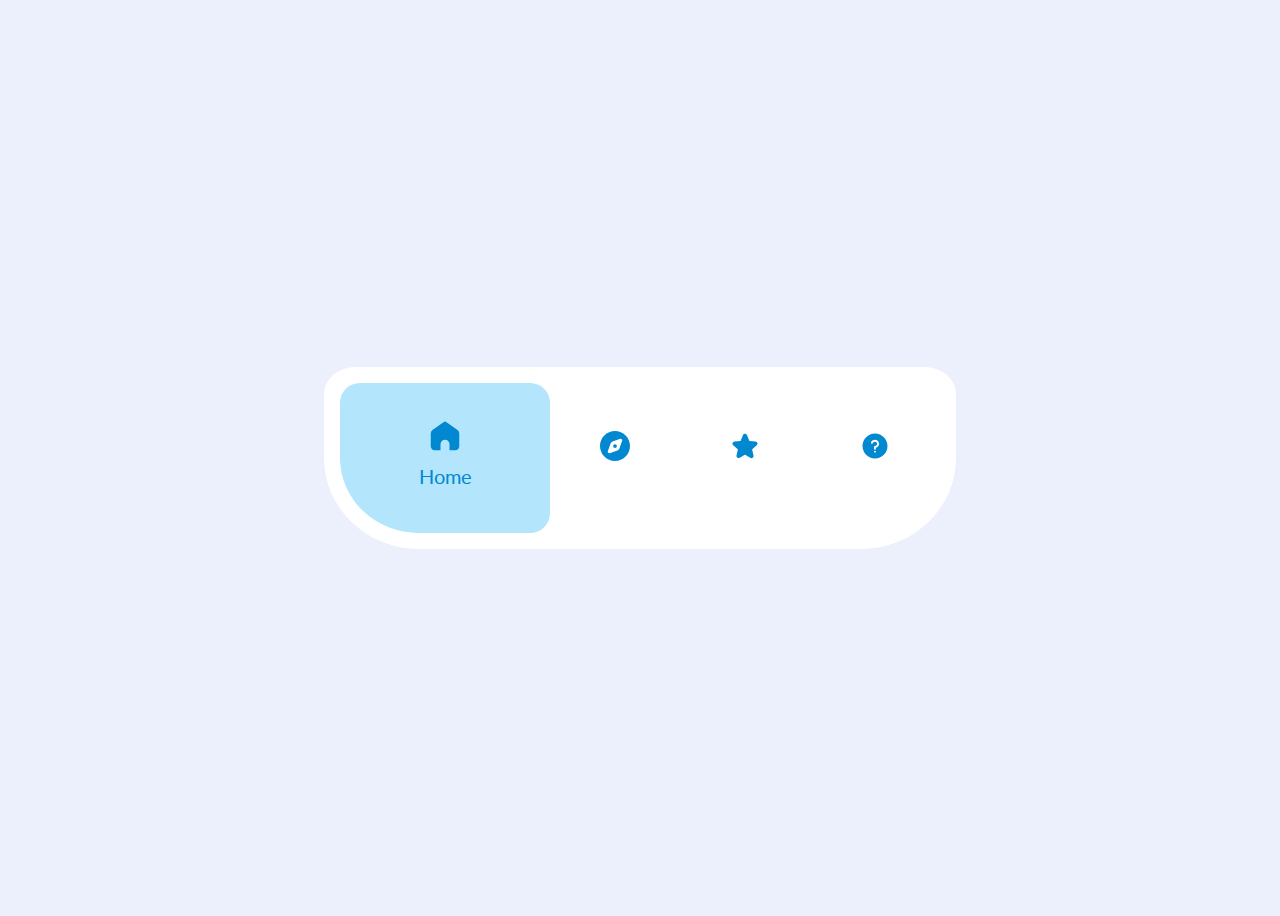
<file: 曲边导航栏.html>
<!DOCTYPE html>
<html lang="en">
  <head>
    <meta charset="UTF-8" />
    <meta http-equiv="X-UA-Compatible" content="IE=edge" />
    <meta name="viewport" content="width=device-width, initial-scale=1.0" />
    <title>Document</title>
    <style>
      @import url(https://fonts.googleapis.com/css?family=Lato);
      body {
        display: flex;
        justify-content: center;
        align-items: center;
        height: 100vh;
        font-family: Lato, sans-serif;
        background: #eceffc;
      }

      .navtab {
        --navtab-width: 600px;
        --navtab-item-width: calc(var(--navtab-width) / 4 - 20px);
        --navtab-overlay-width: calc(var(--navtab-item-width) + 80px);
        --active-index: 0;
        position: relative;
        width: var(--navtab-width);
        height: 150px;
        background: white;
        border: 1em solid white;
        border-radius: 5% 5% 15% 15% / 15% 15% 50% 50%;
        overflow: hidden;
      }

      .navtab ul {
        display: flex;
        justify-content: center;
        align-items: center;
        width: 100%;
        height: 100%;
        padding: 0;
        margin: 0;
        list-style-type: none;
      }

      .navtab ul .navtab-item {
        display: flex;
        justify-content: center;
        align-items: center;
        z-index: 2;
        flex-direction: column;
        width: var(--navtab-item-width);
        height: 100%;
        color: #0288d1;
        cursor: pointer;
        transition: 0.5s ease;
      }

      .navtab ul .navtab-item svg {
        transition: 0.5s ease;
      }

      .navtab ul .navtab-item span {
        font-size: 20px;
        user-select: none;
        opacity: 0;
        transition: 0.5s ease;
      }

      .navtab ul .navtab-item.active {
        width: var(--navtab-overlay-width);
      }

      .navtab ul .navtab-item.active svg {
        transform: translateY(-10px);
      }

      .navtab ul .navtab-item.active span {
        opacity: 1;
      }

      .navtab::after {
        position: absolute;
        content: "";
        top: 0;
        left: 0;
        height: 100%;
        width: var(--navtab-overlay-width);
        background: #b3e5fc;
        border-radius: 20px;
        transform: translateX(
          calc(var(--navtab-item-width) * var(--active-index))
        );
        transition: 0.5s ease;
      }
    </style>
  </head>
  <body>
    <nav class="navtab">
      <ul>
        <li class="navtab-item active">
          <svg
            t="1580196202692"
            class="icon"
            viewBox="0 0 1024 1024"
            version="1.1"
            xmlns="http://www.w3.org/2000/svg"
            p-id="781"
            width="36"
            height="36"
          >
            <path
              d="M555.541333 117.994667l312.874667 224.565333A117.333333 117.333333 0 0 1 917.333333 437.866667V800c0 64.8-52.533333 117.333333-117.333333 117.333333H640V746.666667c0-70.688-57.312-128-128-128s-128 57.312-128 128v170.666666H224c-64.8 0-117.333333-52.533333-117.333333-117.333333V437.877333a117.333333 117.333333 0 0 1 48.917333-95.317333l312.874667-224.565333a74.666667 74.666667 0 0 1 87.082666 0z"
              p-id="782"
              fill="currentColor"
            ></path>
          </svg>
          <span>Home</span>
        </li>
        <li class="navtab-item">
          <svg
            t="1580196351612"
            class="icon"
            viewBox="0 0 1024 1024"
            version="1.1"
            xmlns="http://www.w3.org/2000/svg"
            p-id="1159"
            width="36"
            height="36"
          >
            <path
              d="M512 85.333333c235.637333 0 426.666667 191.029333 426.666667 426.666667S747.637333 938.666667 512 938.666667 85.333333 747.637333 85.333333 512 276.362667 85.333333 512 85.333333z m149.162667 222.901334L444.16 386.357333a96 96 0 0 0-57.802667 57.813334l-78.122666 216.992a42.666667 42.666667 0 0 0 54.602666 54.602666l217.002667-78.122666a96 96 0 0 0 57.802667-57.813334l78.122666-216.992a42.666667 42.666667 0 0 0-54.602666-54.602666zM512 565.333333a53.333333 53.333333 0 1 0 0-106.666666 53.333333 53.333333 0 0 0 0 106.666666z"
              p-id="1160"
              fill="currentColor"
            ></path>
          </svg>
          <span>Explore</span>
        </li>
        <li class="navtab-item">
          <svg
            t="1580196428669"
            class="icon"
            viewBox="0 0 1024 1024"
            version="1.1"
            xmlns="http://www.w3.org/2000/svg"
            p-id="2609"
            width="30"
            height="30"
          >
            <path
              d="M335.008 916.629333c-35.914667 22.314667-82.88 10.773333-104.693333-25.557333a77.333333 77.333333 0 0 1-8.96-57.429333l46.485333-198.24a13.141333 13.141333 0 0 0-4.021333-12.864l-152.16-132.586667c-31.605333-27.52-35.253333-75.648-8.234667-107.733333a75.68 75.68 0 0 1 51.733333-26.752L354.848 339.2c4.352-0.362667 8.245333-3.232 10.026667-7.594667l76.938666-188.170666c16.032-39.2 60.618667-57.92 99.52-41.461334a76.309333 76.309333 0 0 1 40.832 41.461334l76.938667 188.16c1.781333 4.373333 5.674667 7.253333 10.026667 7.605333l199.712 16.277333c41.877333 3.413333 72.885333 40.458667 69.568 82.517334a76.938667 76.938667 0 0 1-26.08 51.978666l-152.16 132.586667c-3.541333 3.082667-5.141333 8.074667-4.021334 12.853333l46.485334 198.24c9.621333 41.013333-15.36 82.336-56.138667 92.224a75.285333 75.285333 0 0 1-57.525333-9.237333l-170.976-106.24a11.296 11.296 0 0 0-12.010667 0l-170.986667 106.24z"
              p-id="2610"
              fill="currentColor"
            ></path>
          </svg>
          <span>Collection</span>
        </li>
        <li class="navtab-item">
          <svg
            t="1580196480651"
            class="icon"
            viewBox="0 0 1024 1024"
            version="1.1"
            xmlns="http://www.w3.org/2000/svg"
            p-id="2891"
            width="30"
            height="30"
          >
            <path
              d="M512 85.333333c235.637333 0 426.666667 191.029333 426.666667 426.666667S747.637333 938.666667 512 938.666667 85.333333 747.637333 85.333333 512 276.362667 85.333333 512 85.333333z m0 586.666667a32 32 0 1 0 0 64 32 32 0 0 0 0-64z m-2.517333-373.333333c-48.416 0-92.746667 24.16-118.613334 63.413333a137.088 137.088 0 0 0-15.978666 33.237333 32 32 0 0 0 60.906666 19.690667c2.016-6.24 4.885333-12.202667 8.522667-17.717333C458.4 375.914667 482.709333 362.666667 509.482667 362.666667 552.277333 362.666667 586.666667 396.266667 586.666667 437.333333s-34.4 74.666667-77.194667 74.666667a32 32 0 0 0-32 32v64a32 32 0 0 0 64 0v-35.584C603.946667 558.197333 650.666667 503.232 650.666667 437.333333c0-76.757333-63.381333-138.666667-141.194667-138.666666z"
              p-id="2892"
              fill="currentColor"
            ></path>
          </svg>
          <span>Help</span>
        </li>
      </ul>
    </nav>
  </body>
</html>
<script>
  //   // Typescript
  //     let navtab = document.querySelector("nav.navtab");
  // let navtabItems = document.querySelectorAll("li.navtab-item");
  // navtabItems.forEach((navtabItem, activeIndex) =>
  //   navtabItem.addEventListener("click", () => {
  //     navtabItems.forEach(navtabItem => navtabItem.classList.remove("active"));
  //     navtabItem.classList.add("active");
  //     (navtab as HTMLElement).style.setProperty(
  //       "--active-index",
  //       `${activeIndex}`
  //     );
  //   })
  // );
  let navtab = document.querySelector("nav.navtab");
  let navtabItems = document.querySelectorAll("li.navtab-item");
  navtabItems.forEach(function (navtabItem, activeIndex) {
    navtabItem.addEventListener("click", function () {
      navtabItems.forEach(function (navtabItem) {
        return navtabItem.classList.remove("active");
      });
      navtabItem.classList.add("active");
      navtab.style.setProperty("--active-index", "" + activeIndex);
    });
  });
</script>
</file>
<file: 按钮旋转特效/style.css>
:root { /* Fill data-text */
}
















/* █ █ █ █ █ █ █ █ █ █ █ █ █ █ █ █ █ */



.Loader {
  position: relative;
  width: 150px;
  width: 150px;
  min-width: 110px;
  overflow: visible;
  margin: 20px;
  border-radius: 50%;
  box-shadow: inset 0 0 8px rgba(255, 255, 255, .4), 0 0 25px rgba(255, 255, 255, .8)
}



.Loader::after {
 content: attr(data-text);
 color: #CECECE;
 color: #CECECE;
 position: absolute;
 left: 50%;
 top: 50%;
 -webkit-transform: translate(-50%,-50%);
         transform: translate(-50%,-50%);
 font-size: calc(70% + 0.1vw);
 text-transform: uppercase;
 letter-spacing: 5px;
}



.Loader { /* Keep ratio on resize */
}



.Loader::before {
 content: '';
 float: left;
 padding-top: 100%;
}



.Loader__Circle {
  display: block;
  position: absolute;
  border-radius: 50%;
  top: 0px;
  right: 0px;
  bottom: 0px;
  left: 0px;
  opacity: 0.8;
  mix-blend-mode: screen;
  filter: url('data:image/svg+xml;charset=utf-8,<svg xmlns="http://www.w3.org/2000/svg"><filter id="filter"><feComponentTransfer color-interpolation-filters="sRGB"><feFuncR type="linear" slope="1.2" /><feFuncG type="linear" slope="1.2" /><feFuncB type="linear" slope="1.2" /></feComponentTransfer></filter></svg>#filter');
  -webkit-filter: brightness(120%);
          filter: brightness(120%);
  -webkit-animation-name: SpinAround;
          animation-name: SpinAround;
  -webkit-animation-iteration-count: infinite;
          animation-iteration-count: infinite;
  -webkit-animation-duration: 2s;
          animation-duration: 2s;
  -webkit-animation-fill-mode: both;
          animation-fill-mode: both;
  -webkit-animation-timing-function: linear;
          animation-timing-function: linear
}



.Loader__Circle:nth-of-type(1) {
 box-shadow:
      inset 1px 0 0 1px #2979FF,
      4px 0 0 4px #2979FF;
 box-shadow:
      inset 1px 0 0 1px #2979FF,
      4px 0 0 4px #2979FF;
 box-shadow:
      inset 1px 0 0 1px #2979FF,
      4px 0 0 3px #2979FF;
 box-shadow:
      inset 1px 0 0 1px #2979FF,
      4px 0 0 3px #2979FF;
 box-shadow:
      inset 1px 0 0 1px #2979FF,
      3px 0 0 4px #2979FF;
 box-shadow:
      inset 1px 0 0 1px #2979FF,
      3px 0 0 4px #2979FF;
 box-shadow:
      inset 1px 0 0 1px #2979FF,
      3px 0 0 3px #2979FF;
 box-shadow:
      inset 1px 0 0 1px #2979FF,
      3px 0 0 3px #2979FF;
 box-shadow:
      inset 1px 0 0 1px #2979FF,
      4px 0 0 4px #2979FF;
 box-shadow:
      inset 1px 0 0 1px #2979FF,
      4px 0 0 4px #2979FF;
 box-shadow:
      inset 1px 0 0 1px #2979FF,
      4px 0 0 3px #2979FF;
 box-shadow:
      inset 1px 0 0 1px #2979FF,
      4px 0 0 3px #2979FF;
 box-shadow:
      inset 1px 0 0 1px #2979FF,
      3px 0 0 4px #2979FF;
 box-shadow:
      inset 1px 0 0 1px #2979FF,
      3px 0 0 4px #2979FF;
 box-shadow:
      inset 1px 0 0 1px #2979FF,
      3px 0 0 3px #2979FF;
 box-shadow:
      inset 1px 0 0 1px #2979FF,
      3px 0 0 3px #2979FF;
 animation-direction: reverse;
 -webkit-transform-origin: 49.6% 49.8%;
         transform-origin: 49.6% 49.8%;
}



.Loader__Circle:nth-of-type(2) {
 box-shadow:
      inset 1px 0 0 1px #FF1744,
      4px 0px 0 4px #FF1744;
 box-shadow:
      inset 1px 0 0 1px #FF1744,
      4px 0px 0 4px #FF1744;
 box-shadow:
      inset 1px 0 0 1px #FF1744,
      4px 0px 0 3px #FF1744;
 box-shadow:
      inset 1px 0 0 1px #FF1744,
      4px 0px 0 3px #FF1744;
 box-shadow:
      inset 1px 0 0 1px #FF1744,
      3px 0px 0 4px #FF1744;
 box-shadow:
      inset 1px 0 0 1px #FF1744,
      3px 0px 0 4px #FF1744;
 box-shadow:
      inset 1px 0 0 1px #FF1744,
      3px 0px 0 3px #FF1744;
 box-shadow:
      inset 1px 0 0 1px #FF1744,
      3px 0px 0 3px #FF1744;
 box-shadow:
      inset 1px 0 0 1px #FF1744,
      4px 0px 0 4px #FF1744;
 box-shadow:
      inset 1px 0 0 1px #FF1744,
      4px 0px 0 4px #FF1744;
 box-shadow:
      inset 1px 0 0 1px #FF1744,
      4px 0px 0 3px #FF1744;
 box-shadow:
      inset 1px 0 0 1px #FF1744,
      4px 0px 0 3px #FF1744;
 box-shadow:
      inset 1px 0 0 1px #FF1744,
      3px 0px 0 4px #FF1744;
 box-shadow:
      inset 1px 0 0 1px #FF1744,
      3px 0px 0 4px #FF1744;
 box-shadow:
      inset 1px 0 0 1px #FF1744,
      3px 0px 0 3px #FF1744;
 box-shadow:
      inset 1px 0 0 1px #FF1744,
      3px 0px 0 3px #FF1744;
 -webkit-transform-origin: 49.5% 49.8%;
         transform-origin: 49.5% 49.8%;
}



.Loader__Circle:nth-of-type(3) {
 box-shadow:
      inset 1px 0 0 1px #FFFF8D,
      0 4px 0 4px #FFFF8D;
 box-shadow:
      inset 1px 0 0 1px #FFFF8D,
      0 4px 0 4px #FFFF8D;
 box-shadow:
      inset 1px 0 0 1px #FFFF8D,
      0 4px 0 3px #FFFF8D;
 box-shadow:
      inset 1px 0 0 1px #FFFF8D,
      0 4px 0 3px #FFFF8D;
 box-shadow:
      inset 1px 0 0 1px #FFFF8D,
      0 3px 0 4px #FFFF8D;
 box-shadow:
      inset 1px 0 0 1px #FFFF8D,
      0 3px 0 4px #FFFF8D;
 box-shadow:
      inset 1px 0 0 1px #FFFF8D,
      0 3px 0 3px #FFFF8D;
 box-shadow:
      inset 1px 0 0 1px #FFFF8D,
      0 3px 0 3px #FFFF8D;
 box-shadow:
      inset 1px 0 0 1px #FFFF8D,
      0 4px 0 4px #FFFF8D;
 box-shadow:
      inset 1px 0 0 1px #FFFF8D,
      0 4px 0 4px #FFFF8D;
 box-shadow:
      inset 1px 0 0 1px #FFFF8D,
      0 4px 0 3px #FFFF8D;
 box-shadow:
      inset 1px 0 0 1px #FFFF8D,
      0 4px 0 3px #FFFF8D;
 box-shadow:
      inset 1px 0 0 1px #FFFF8D,
      0 3px 0 4px #FFFF8D;
 box-shadow:
      inset 1px 0 0 1px #FFFF8D,
      0 3px 0 4px #FFFF8D;
 box-shadow:
      inset 1px 0 0 1px #FFFF8D,
      0 3px 0 3px #FFFF8D;
 box-shadow:
      inset 1px 0 0 1px #FFFF8D,
      0 3px 0 3px #FFFF8D;
 -webkit-transform-origin: 49.8% 49.8%;
         transform-origin: 49.8% 49.8%;
}



.Loader__Circle:nth-of-type(4) {
 box-shadow:
      inset 1px 0 0 1px #B2FF59,
      0 4px 0 4px #B2FF59;
 box-shadow:
      inset 1px 0 0 1px #B2FF59,
      0 4px 0 4px #B2FF59;
 box-shadow:
      inset 1px 0 0 1px #B2FF59,
      0 4px 0 3px #B2FF59;
 box-shadow:
      inset 1px 0 0 1px #B2FF59,
      0 4px 0 3px #B2FF59;
 box-shadow:
      inset 1px 0 0 1px #B2FF59,
      0 3px 0 4px #B2FF59;
 box-shadow:
      inset 1px 0 0 1px #B2FF59,
      0 3px 0 4px #B2FF59;
 box-shadow:
      inset 1px 0 0 1px #B2FF59,
      0 3px 0 3px #B2FF59;
 box-shadow:
      inset 1px 0 0 1px #B2FF59,
      0 3px 0 3px #B2FF59;
 box-shadow:
      inset 1px 0 0 1px #B2FF59,
      0 4px 0 4px #B2FF59;
 box-shadow:
      inset 1px 0 0 1px #B2FF59,
      0 4px 0 4px #B2FF59;
 box-shadow:
      inset 1px 0 0 1px #B2FF59,
      0 4px 0 3px #B2FF59;
 box-shadow:
      inset 1px 0 0 1px #B2FF59,
      0 4px 0 3px #B2FF59;
 box-shadow:
      inset 1px 0 0 1px #B2FF59,
      0 3px 0 4px #B2FF59;
 box-shadow:
      inset 1px 0 0 1px #B2FF59,
      0 3px 0 4px #B2FF59;
 box-shadow:
      inset 1px 0 0 1px #B2FF59,
      0 3px 0 3px #B2FF59;
 box-shadow:
      inset 1px 0 0 1px #B2FF59,
      0 3px 0 3px #B2FF59;
 -webkit-transform-origin: 49.7% 49.7%;
         transform-origin: 49.7% 49.7%;
}



@-webkit-keyframes SpinAround {
  0% {
    -webkit-transform: rotate(0);
            transform: rotate(0);
  }
  
  100% {
    -webkit-transform: rotate(-360deg);
            transform: rotate(-360deg);
  }
}



@keyframes SpinAround {
  0% {
    -webkit-transform: rotate(0);
            transform: rotate(0);
  }
  
  100% {
    -webkit-transform: rotate(-360deg);
            transform: rotate(-360deg);
  }
}
</file>
